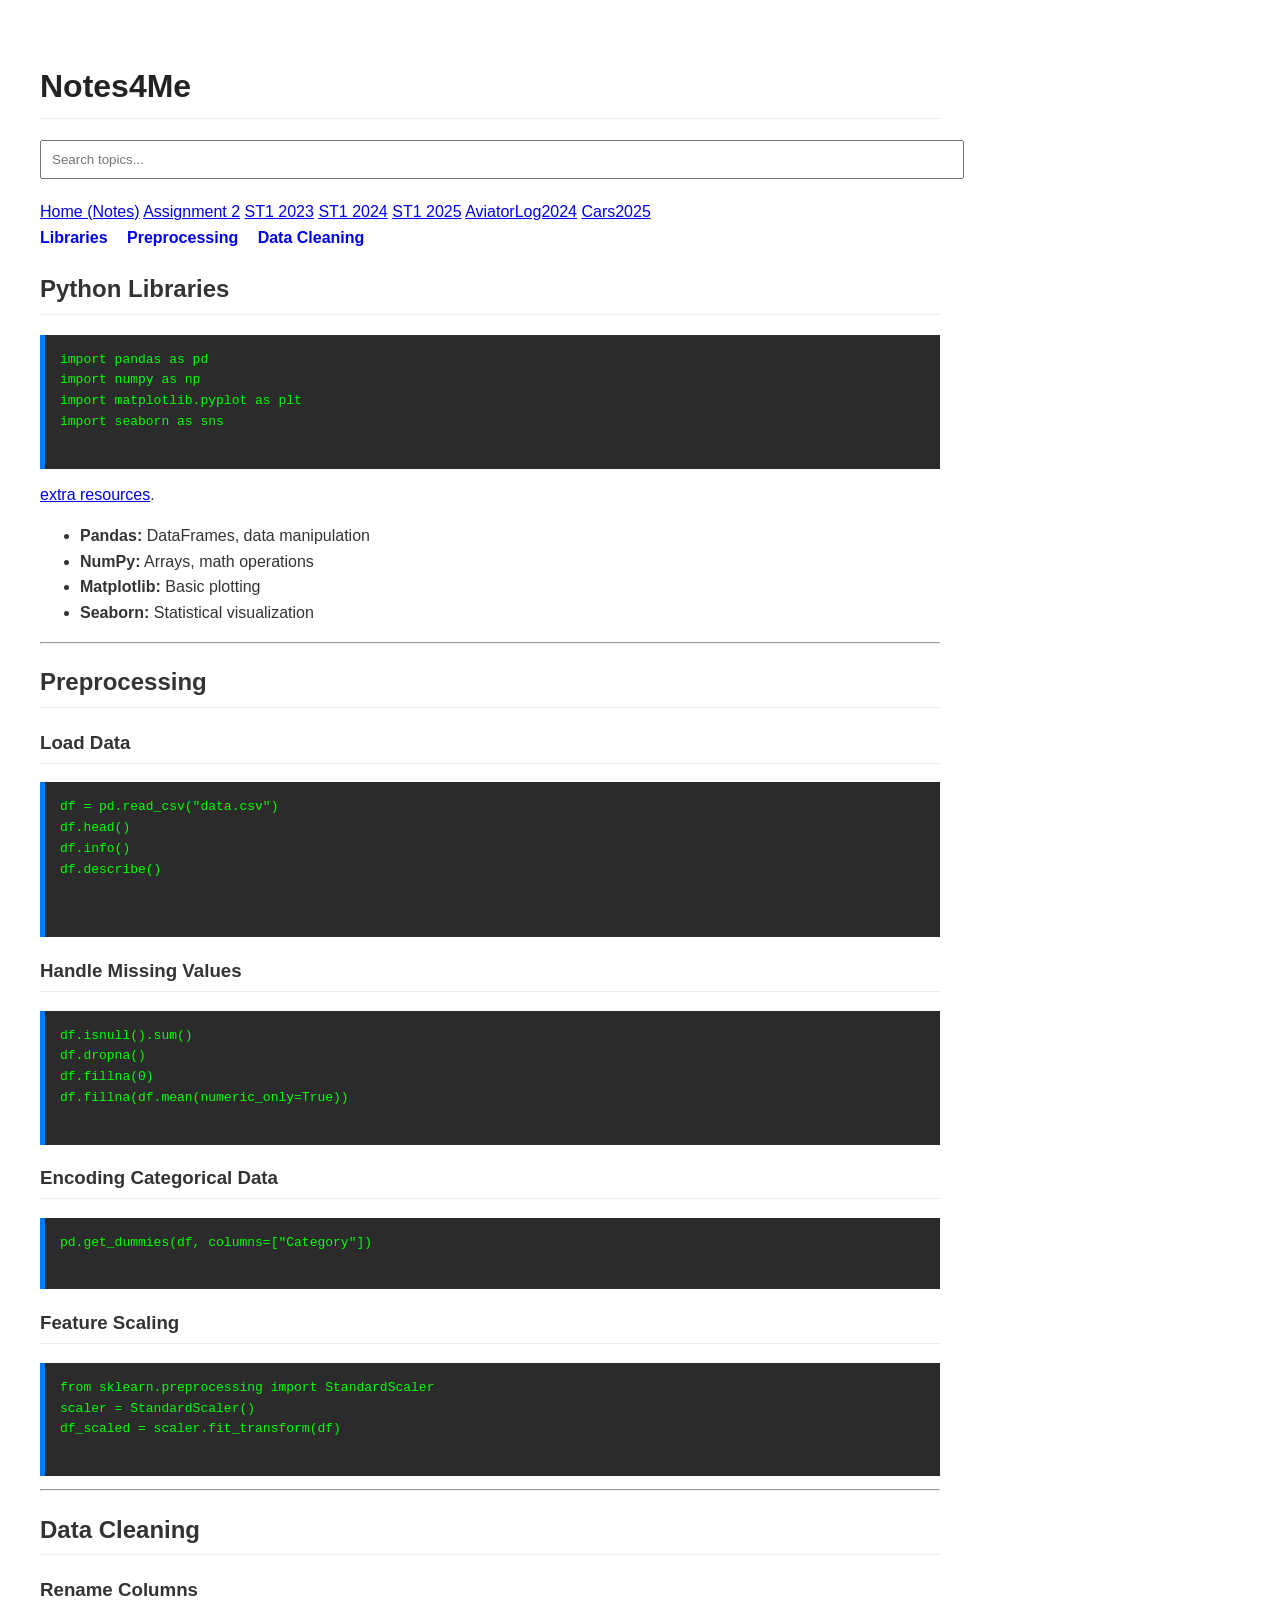
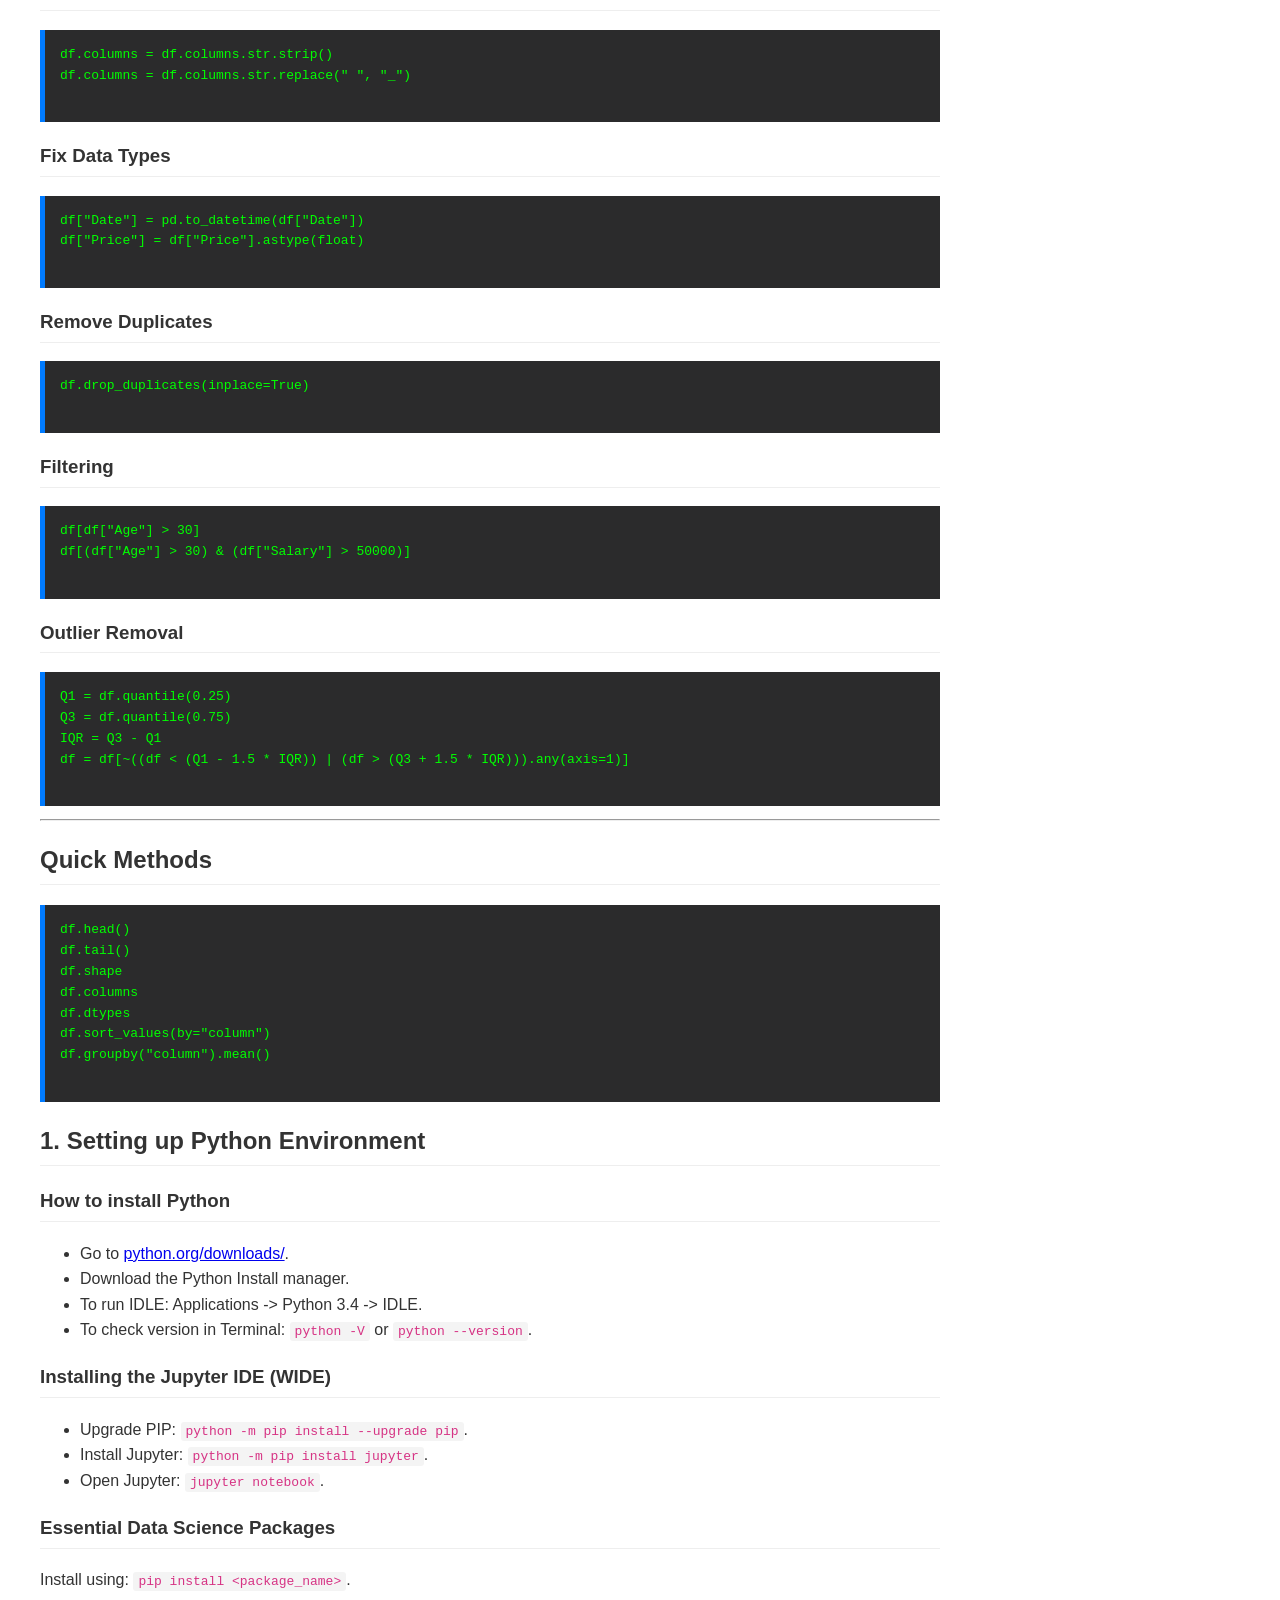
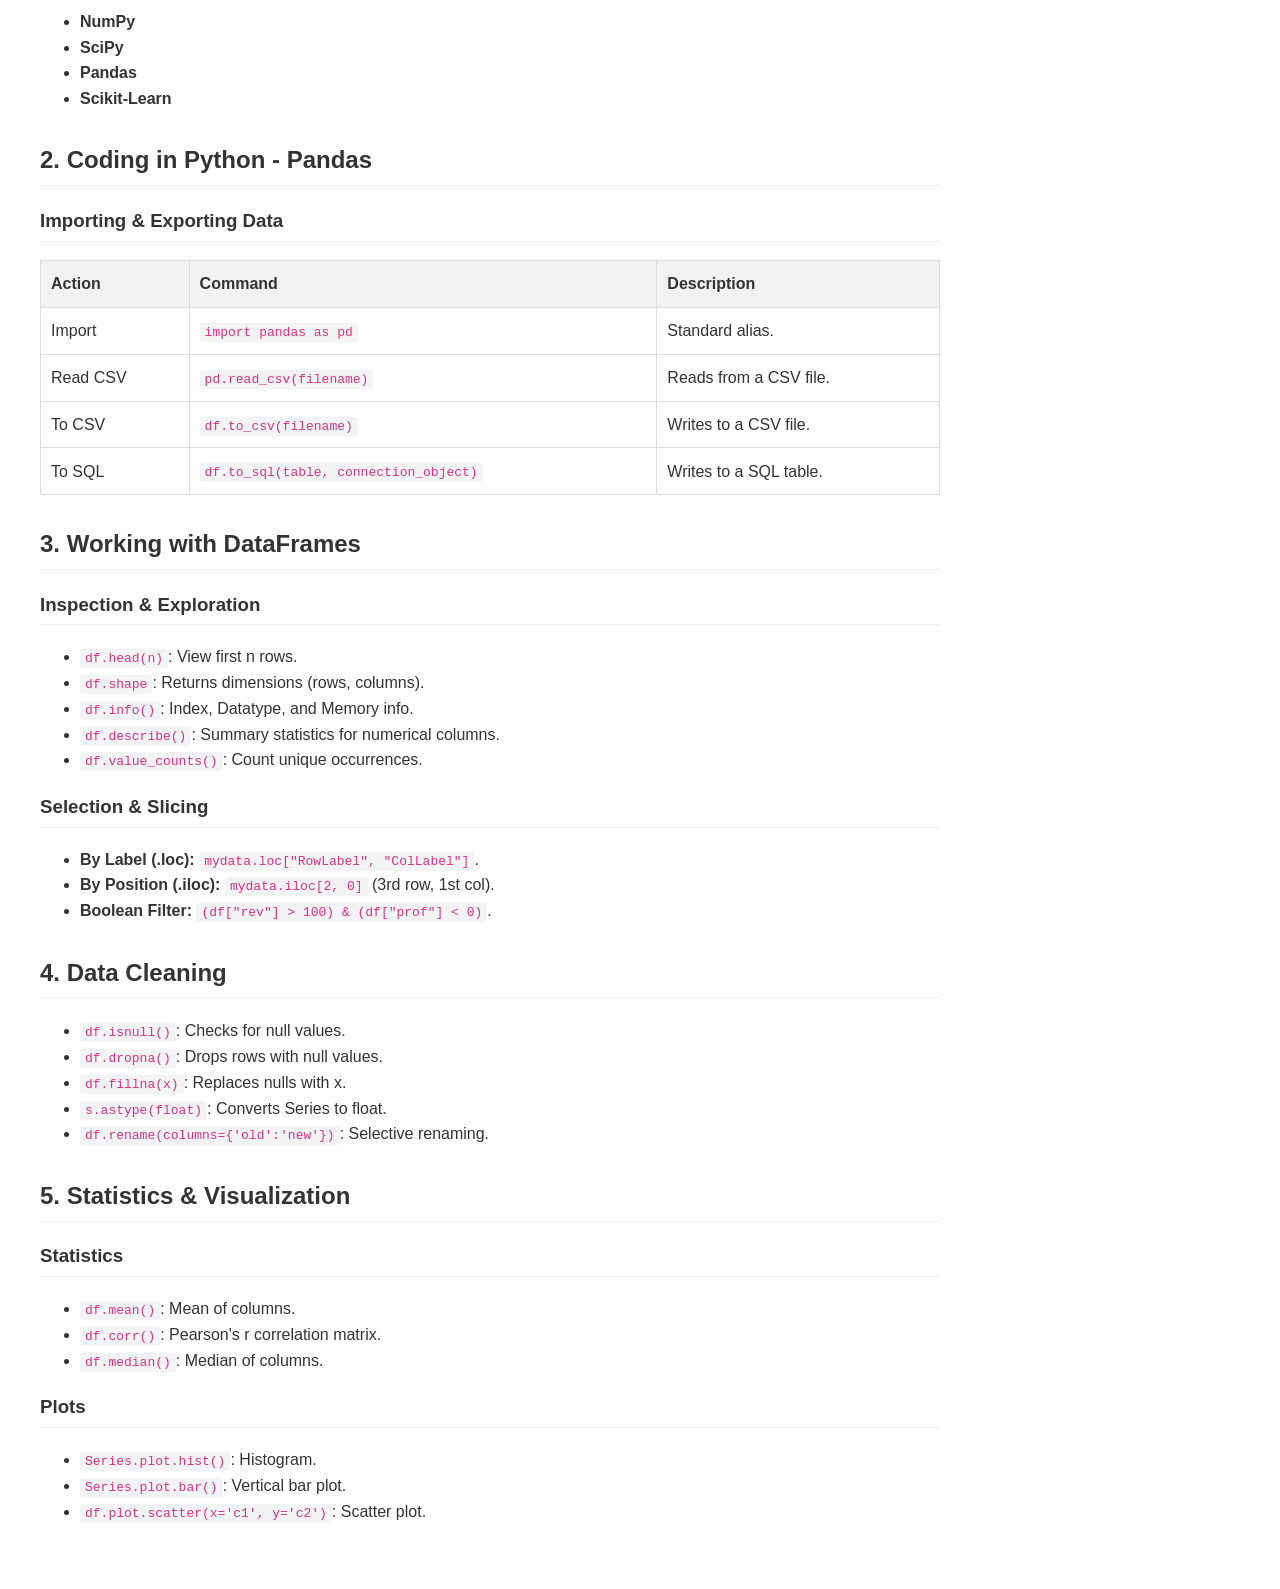
<file: index.html>
<!doctype html>
<html>
  <head>
    <title>Notes4Me</title>
    <link rel="stylesheet" href="style.css" />
  </head>
  <body>
    <h1>Notes4Me</h1>

    <input type="text" id="search" placeholder="Search topics..." />

    <div class="file-nav">
      <a href="index.html">Home (Notes)</a>
      <a href="Assignment2.html">Assignment 2</a>
      <a href="ST1_2023.html">ST1 2023</a>
      <a href="ST1_2024.html">ST1 2024</a>
      <a href="ST1_2025.html">ST1 2025</a>
      <a href="AviatorLog2024.html">AviatorLog2024</a>
      <a href="Cars2025.html">Cars2025</a>
    </div>

    <div class="nav">
      <a href="#libraries">Libraries</a>
      <a href="#preprocessing">Preprocessing</a>
      <a href="#cleaning">Data Cleaning</a>
    </div>

    <div id="content">
      <h2 id="libraries">Python Libraries</h2>
      <pre>
import pandas as pd
import numpy as np
import matplotlib.pyplot as plt
import seaborn as sns
      </pre>
      <a
        href="https://www.resources.org/r.11-11+00//wids.DC2EMI//f.2pr-p+r//dsm.BAD4(RCUP)MEDF//gd.ItaFVLADR//uf.MMDA/p.11-11+01/dl.MITBM/dlp.3CVFE2InAUF1SDBPD"
        >extra resources</a
      >.

      <ul>
        <li><b>Pandas:</b> DataFrames, data manipulation</li>
        <li><b>NumPy:</b> Arrays, math operations</li>
        <li><b>Matplotlib:</b> Basic plotting</li>
        <li><b>Seaborn:</b> Statistical visualization</li>
      </ul>

      <hr />

      <h2 id="preprocessing">Preprocessing</h2>

      <h3>Load Data</h3>
      <pre>
df = pd.read_csv("data.csv")
df.head()
df.info()
df.describe()

      </pre>

      <h3>Handle Missing Values</h3>
      <pre>
df.isnull().sum()
df.dropna()
df.fillna(0)
df.fillna(df.mean(numeric_only=True))
      </pre>

      <h3>Encoding Categorical Data</h3>
      <pre>
pd.get_dummies(df, columns=["Category"])
      </pre>

      <h3>Feature Scaling</h3>
      <pre>
from sklearn.preprocessing import StandardScaler
scaler = StandardScaler()
df_scaled = scaler.fit_transform(df)
      </pre>

      <hr />

      <h2 id="cleaning">Data Cleaning</h2>

      <h3>Rename Columns</h3>
      <pre>
df.columns = df.columns.str.strip()
df.columns = df.columns.str.replace(" ", "_")
      </pre>

      <h3>Fix Data Types</h3>
      <pre>
df["Date"] = pd.to_datetime(df["Date"])
df["Price"] = df["Price"].astype(float)
      </pre>

      <h3>Remove Duplicates</h3>
      <pre>
df.drop_duplicates(inplace=True)
      </pre>

      <h3>Filtering</h3>
      <pre>
df[df["Age"] > 30]
df[(df["Age"] > 30) & (df["Salary"] > 50000)]
      </pre>

      <h3>Outlier Removal</h3>
      <pre>
Q1 = df.quantile(0.25)
Q3 = df.quantile(0.75)
IQR = Q3 - Q1
df = df[~((df < (Q1 - 1.5 * IQR)) | (df > (Q3 + 1.5 * IQR))).any(axis=1)]
      </pre>

      <hr />

      <h2>Quick Methods</h2>
      <pre>
df.head()
df.tail()
df.shape
df.columns
df.dtypes
df.sort_values(by="column")
df.groupby("column").mean()
      </pre>
    </div>

    <div class="section">
      <h2>1. Setting up Python Environment</h2>
      <h3>How to install Python</h3>
      <ul>
        <li>
          Go to
          <a href="https://www.python.org/downloads/">python.org/downloads/</a>.
        </li>
        <li>Download the Python Install manager.</li>
        <li>To run IDLE: Applications -> Python 3.4 -> IDLE.</li>
        <li>
          To check version in Terminal: <code>python -V</code> or
          <code>python --version</code>.
        </li>
      </ul>

      <h3>Installing the Jupyter IDE (WIDE)</h3>
      <ul>
        <li>Upgrade PIP: <code>python -m pip install --upgrade pip</code>.</li>
        <li>Install Jupyter: <code>python -m pip install jupyter</code>.</li>
        <li>Open Jupyter: <code>jupyter notebook</code>.</li>
      </ul>

      <h3>Essential Data Science Packages</h3>
      <p>Install using: <code>pip install &lt;package_name&gt;</code>.</p>
      <ul>
        <li><strong>NumPy</strong></li>
        <li><strong>SciPy</strong></li>
        <li><strong>Pandas</strong></li>
        <li><strong>Scikit-Learn</strong></li>
      </ul>
    </div>

    <div class="section">
      <h2>2. Coding in Python - Pandas</h2>
      <h3>Importing & Exporting Data</h3>
      <table>
        <tr>
          <th>Action</th>
          <th>Command</th>
          <th>Description</th>
        </tr>
        <tr>
          <td>Import</td>
          <td><code>import pandas as pd</code></td>
          <td>Standard alias.</td>
        </tr>
        <tr>
          <td>Read CSV</td>
          <td><code>pd.read_csv(filename)</code></td>
          <td>Reads from a CSV file.</td>
        </tr>
        <tr>
          <td>To CSV</td>
          <td><code>df.to_csv(filename)</code></td>
          <td>Writes to a CSV file.</td>
        </tr>
        <tr>
          <td>To SQL</td>
          <td><code>df.to_sql(table, connection_object)</code></td>
          <td>Writes to a SQL table.</td>
        </tr>
      </table>
    </div>

    <div class="section">
      <h2>3. Working with DataFrames</h2>
      <h3>Inspection & Exploration</h3>
      <ul>
        <li><code>df.head(n)</code>: View first n rows.</li>
        <li><code>df.shape</code>: Returns dimensions (rows, columns).</li>
        <li><code>df.info()</code>: Index, Datatype, and Memory info.</li>
        <li>
          <code>df.describe()</code>: Summary statistics for numerical columns.
        </li>
        <li><code>df.value_counts()</code>: Count unique occurrences.</li>
      </ul>

      <h3>Selection & Slicing</h3>
      <ul>
        <li>
          <strong>By Label (.loc):</strong>
          <code>mydata.loc["RowLabel", "ColLabel"]</code>.
        </li>
        <li>
          <strong>By Position (.iloc):</strong>
          <code>mydata.iloc[2, 0]</code> (3rd row, 1st col).
        </li>
        <li>
          <strong>Boolean Filter:</strong>
          <code>(df["rev"] > 100) & (df["prof"] < 0)</code>.
        </li>
      </ul>
    </div>

    <div class="section">
      <h2>4. Data Cleaning</h2>
      <ul>
        <li><code>df.isnull()</code>: Checks for null values.</li>
        <li><code>df.dropna()</code>: Drops rows with null values.</li>
        <li><code>df.fillna(x)</code>: Replaces nulls with x.</li>
        <li><code>s.astype(float)</code>: Converts Series to float.</li>
        <li>
          <code>df.rename(columns={'old':'new'})</code>: Selective renaming.
        </li>
      </ul>
    </div>

    <div class="section">
      <h2>5. Statistics & Visualization</h2>
      <h3>Statistics</h3>
      <ul>
        <li><code>df.mean()</code>: Mean of columns.</li>
        <li><code>df.corr()</code>: Pearson's r correlation matrix.</li>
        <li><code>df.median()</code>: Median of columns.</li>
      </ul>

      <h3>Plots</h3>
      <ul>
        <li><code>Series.plot.hist()</code>: Histogram.</li>
        <li><code>Series.plot.bar()</code>: Vertical bar plot.</li>
        <li><code>df.plot.scatter(x='c1', y='c2')</code>: Scatter plot.</li>
      </ul>
    </div>

    <script src="script.js"></script>
  </body>
</html>
</file>
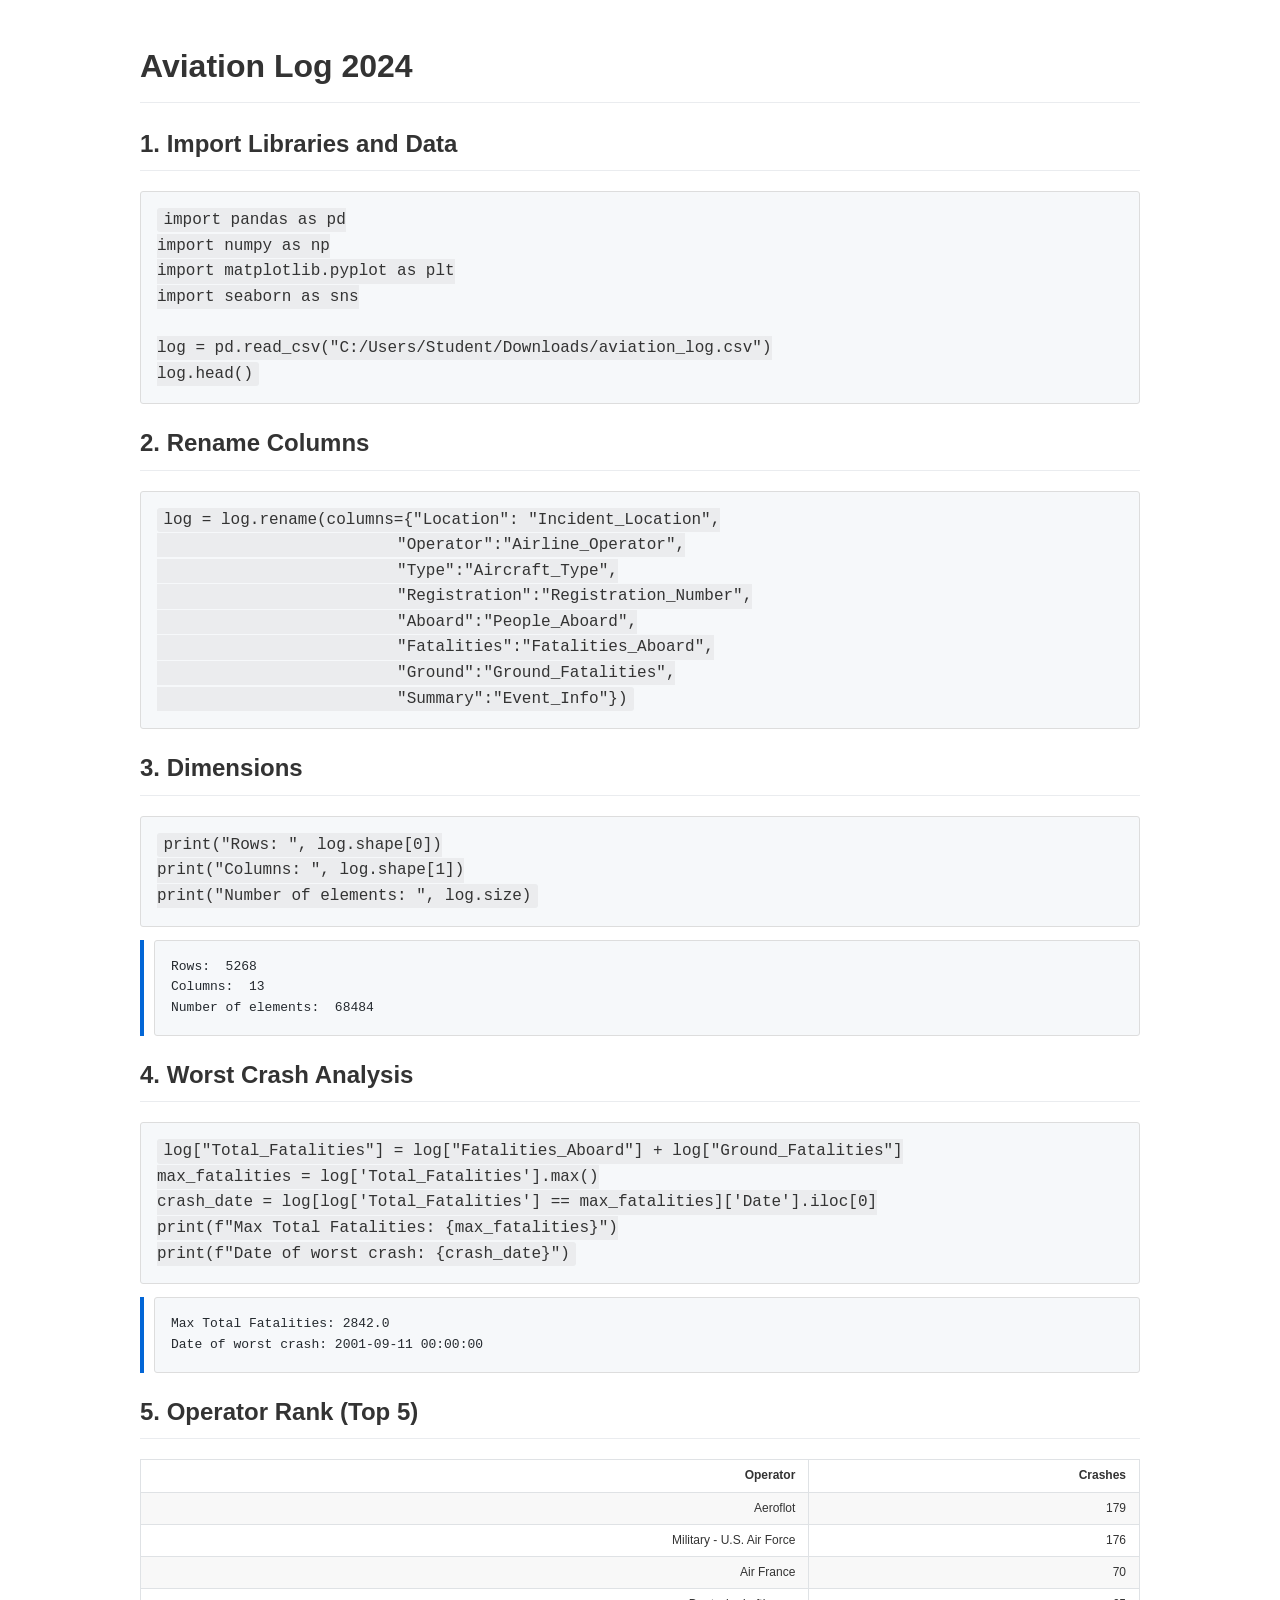
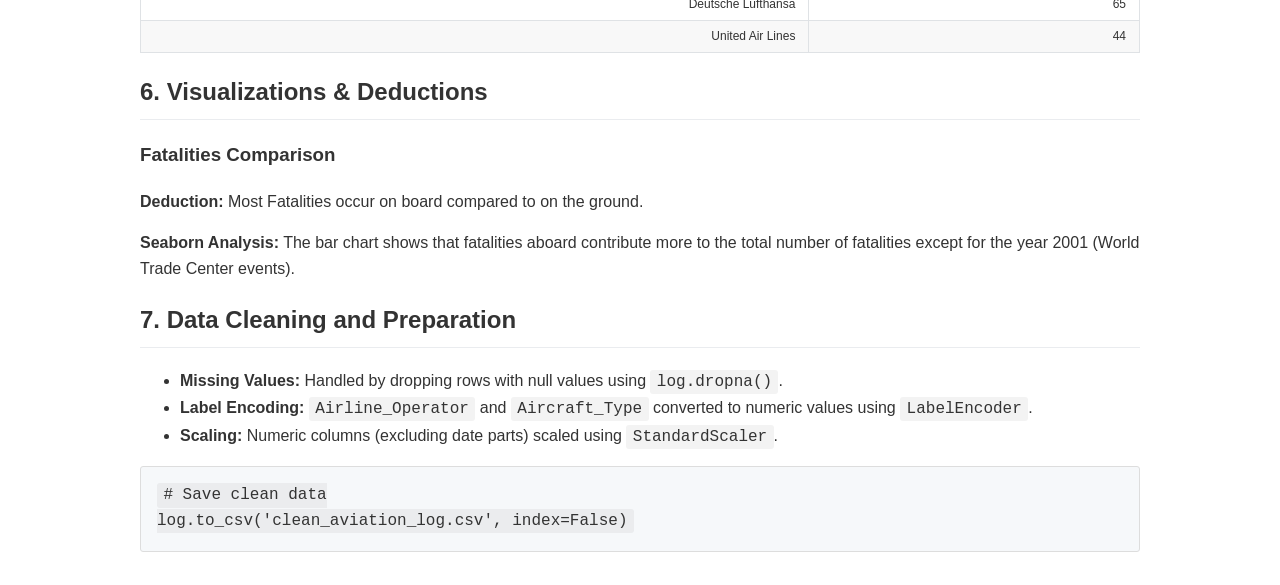
<file: AviatorLog2024.html>
<!doctype html>
<html>
  <head>
    <title>Aviation Log 2024 Analysis</title>
    <style>
      body {
        font-family:
          -apple-system, BlinkMacSystemFont, "Segoe UI", Helvetica, Arial,
          sans-serif;
        line-height: 1.6;
        color: #333;
        max-width: 1000px;
        margin: auto;
        padding: 20px;
      }
      h1,
      h2 {
        border-bottom: 1px solid #eaecef;
        padding-bottom: 0.3em;
      }
      code {
        background-color: rgba(27, 31, 35, 0.05);
        border-radius: 3px;
        padding: 0.2em 0.4em;
        font-family:
          "SFMono-Regular", Consolas, "Liberation Mono", Menlo, monospace;
      }
      pre {
        background-color: #f6f8fa;
        border-radius: 3px;
        padding: 16px;
        overflow: auto;
        border: 1px solid #ddd;
      }
      table {
        border-collapse: collapse;
        width: 100%;
        margin: 10px 0;
        font-size: 12px;
      }
      table,
      th,
      td {
        border: 1px solid #dfe2e5;
      }
      th,
      td {
        padding: 6px 13px;
        text-align: right;
      }
      tr:nth-child(even) {
        background-color: #f8f8f8;
      }
      .output_container {
        margin-bottom: 20px;
      }
      .stdout {
        color: #24292e;
        background: #ffffff;
        border-left: 4px solid #0366d6;
        padding-left: 10px;
      }
    </style>
  </head>
  <body>
    <h1>Aviation Log 2024</h1>

    <h2>1. Import Libraries and Data</h2>
    <pre><code>import pandas as pd
import numpy as np
import matplotlib.pyplot as plt
import seaborn as sns

log = pd.read_csv("C:/Users/Student/Downloads/aviation_log.csv")
log.head()</code></pre>

    <h2>2. Rename Columns</h2>
    <pre><code>log = log.rename(columns={"Location": "Incident_Location",
                         "Operator":"Airline_Operator",
                         "Type":"Aircraft_Type",
                         "Registration":"Registration_Number",
                         "Aboard":"People_Aboard",
                         "Fatalities":"Fatalities_Aboard",
                         "Ground":"Ground_Fatalities",
                         "Summary":"Event_Info"})</code></pre>

    <h2>3. Dimensions</h2>
    <pre><code>print("Rows: ", log.shape[0])
print("Columns: ", log.shape[1])
print("Number of elements: ", log.size)</code></pre>
    <div class="stdout">
      <pre>
Rows:  5268
Columns:  13
Number of elements:  68484</pre
      >
    </div>

    <h2>4. Worst Crash Analysis</h2>
    <pre><code>log["Total_Fatalities"] = log["Fatalities_Aboard"] + log["Ground_Fatalities"]
max_fatalities = log['Total_Fatalities'].max()
crash_date = log[log['Total_Fatalities'] == max_fatalities]['Date'].iloc[0]
print(f"Max Total Fatalities: {max_fatalities}")
print(f"Date of worst crash: {crash_date}")</code></pre>
    <div class="stdout">
      <pre>
Max Total Fatalities: 2842.0
Date of worst crash: 2001-09-11 00:00:00</pre
      >
    </div>

    <h2>5. Operator Rank (Top 5)</h2>
    <table>
      <tr>
        <th>Operator</th>
        <th>Crashes</th>
      </tr>
      <tr>
        <td>Aeroflot</td>
        <td>179</td>
      </tr>
      <tr>
        <td>Military - U.S. Air Force</td>
        <td>176</td>
      </tr>
      <tr>
        <td>Air France</td>
        <td>70</td>
      </tr>
      <tr>
        <td>Deutsche Lufthansa</td>
        <td>65</td>
      </tr>
      <tr>
        <td>United Air Lines</td>
        <td>44</td>
      </tr>
    </table>

    <h2>6. Visualizations & Deductions</h2>
    <h3>Fatalities Comparison</h3>
    <p>
      <strong>Deduction:</strong> Most Fatalities occur on board compared to on
      the ground.
    </p>
    <p>
      <strong>Seaborn Analysis:</strong> The bar chart shows that fatalities
      aboard contribute more to the total number of fatalities except for the
      year 2001 (World Trade Center events).
    </p>

    <h2>7. Data Cleaning and Preparation</h2>
    <ul>
      <li>
        <strong>Missing Values:</strong> Handled by dropping rows with null
        values using <code>log.dropna()</code>.
      </li>
      <li>
        <strong>Label Encoding:</strong> <code>Airline_Operator</code> and
        <code>Aircraft_Type</code> converted to numeric values using
        <code>LabelEncoder</code>.
      </li>
      <li>
        <strong>Scaling:</strong> Numeric columns (excluding date parts) scaled
        using <code>StandardScaler</code>.
      </li>
    </ul>

    <pre><code># Save clean data
log.to_csv('clean_aviation_log.csv', index=False)</code></pre>
  </body>
</html>
</file>
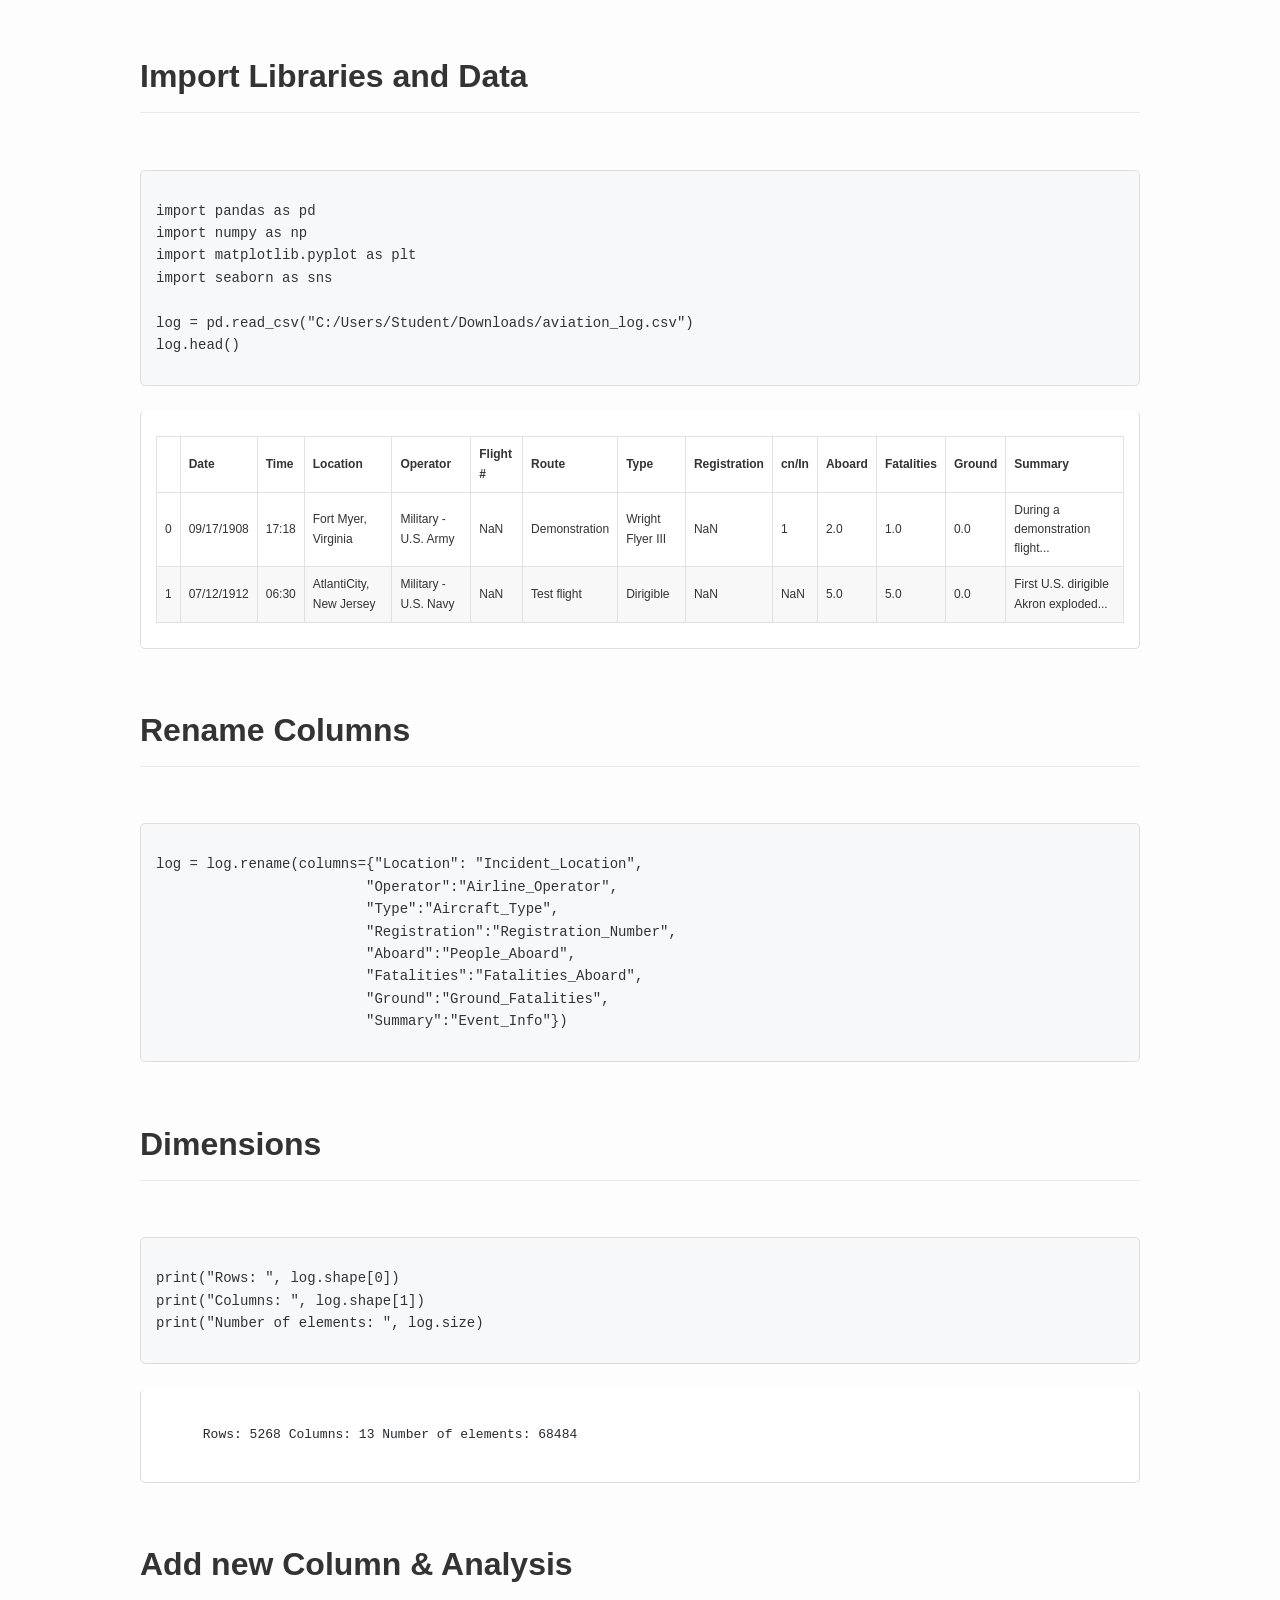
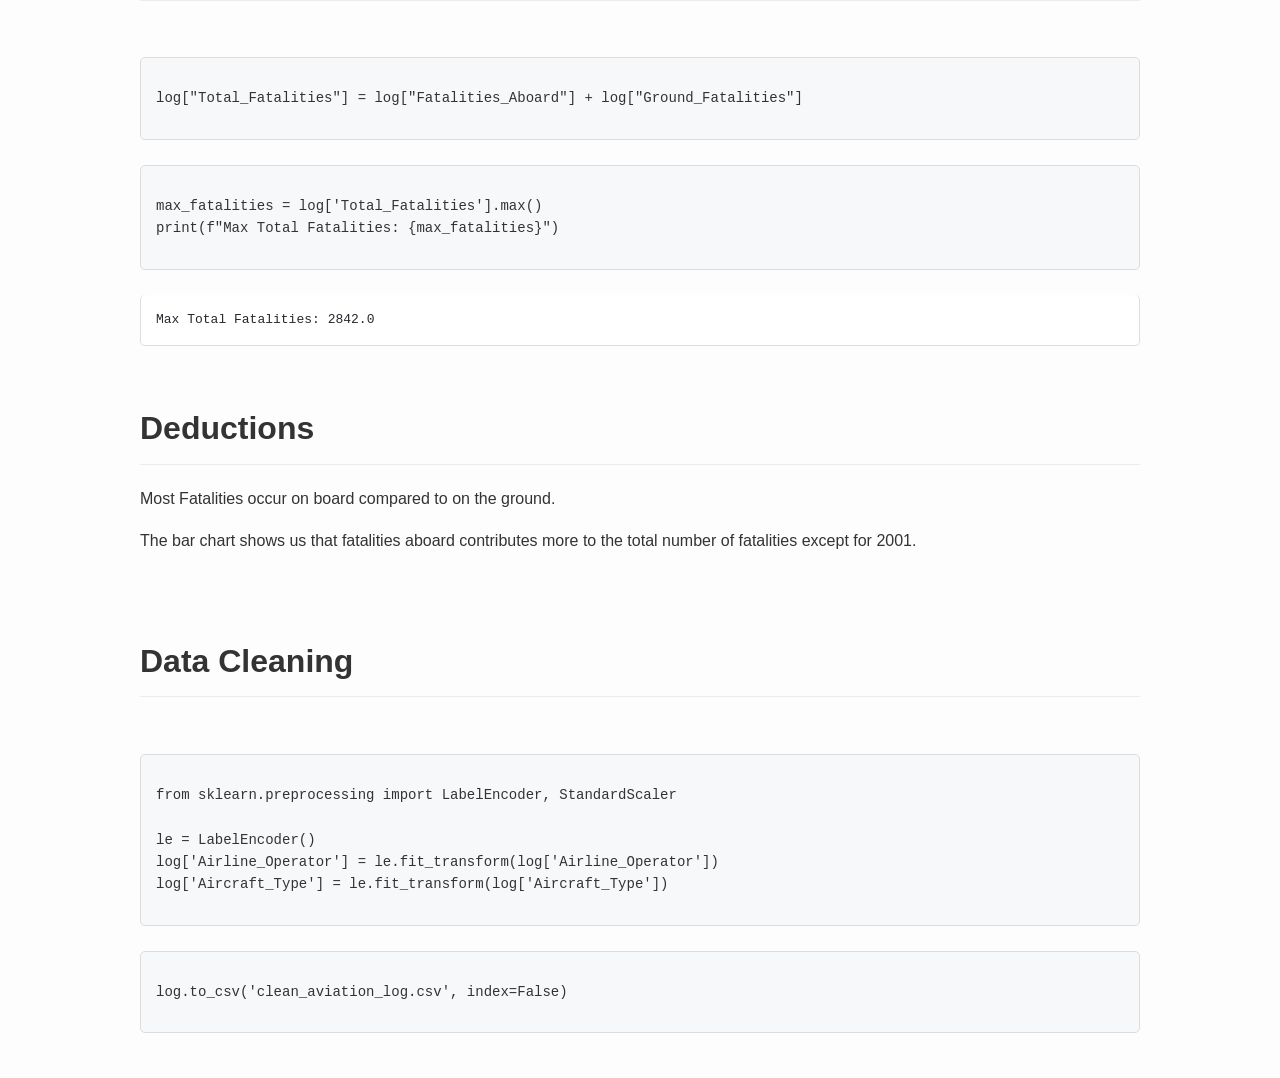
<file: Cars2025.html>
<!doctype html>
<html lang="en">
  <head>
    <meta charset="UTF-8" />
    <meta name="viewport" content="width=device-width, initial-scale=1.0" />
    <title>Aviation Log Analysis 2024</title>
    <style>
      body {
        font-family:
          -apple-system, BlinkMacSystemFont, "Segoe UI", Roboto, Helvetica,
          Arial, sans-serif;
        line-height: 1.6;
        color: #333;
        max-width: 1000px;
        margin: auto;
        padding: 20px;
        background-color: #fdfdfd;
      }
      .cell {
        margin-bottom: 25px;
        border-radius: 5px;
        overflow: hidden;
      }
      .markdown-cell {
        padding: 10px 0;
      }
      .code-cell {
        background-color: #f6f8fa;
        border: 1px solid #ddd;
        padding: 15px;
        font-family:
          "SFMono-Regular", Consolas, "Liberation Mono", Menlo, monospace;
        font-size: 14px;
        position: relative;
      }
      .code-cell::before {
        content: "In [" attr(data-execution-count) "]:";
        position: absolute;
        left: -60px;
        color: #0076b6;
        font-size: 12px;
      }
      .output-cell {
        background-color: white;
        border: 1px solid #ddd;
        border-top: none;
        padding: 15px;
        overflow-x: auto;
      }
      table {
        border-collapse: collapse;
        width: 100%;
        font-size: 12px;
        margin: 10px 0;
      }
      table,
      th,
      td {
        border: 1px solid #dfe2e5;
      }
      th,
      td {
        padding: 8px;
        text-align: left;
      }
      tr:nth-child(even) {
        background-color: #f8f8f8;
      }
      .stdout {
        color: #24292e;
        white-space: pre-wrap;
        font-family: monospace;
      }
      h1,
      h2,
      h3 {
        border-bottom: 1px solid #eaecef;
        padding-bottom: 0.3em;
      }
    </style>
  </head>
  <body>
    <div class="cell markdown-cell">
      <h1>Import Libraries and Data</h1>
    </div>

    <div class="cell code-cell" data-execution-count="3">
      <pre>
import pandas as pd
import numpy as np
import matplotlib.pyplot as plt
import seaborn as sns

log = pd.read_csv("C:/Users/Student/Downloads/aviation_log.csv")
log.head()</pre
      >
    </div>

    <div class="cell output-cell">
      <table>
        <thead>
          <tr>
            <th></th>
            <th>Date</th>
            <th>Time</th>
            <th>Location</th>
            <th>Operator</th>
            <th>Flight #</th>
            <th>Route</th>
            <th>Type</th>
            <th>Registration</th>
            <th>cn/In</th>
            <th>Aboard</th>
            <th>Fatalities</th>
            <th>Ground</th>
            <th>Summary</th>
          </tr>
        </thead>
        <tbody>
          <tr>
            <td>0</td>
            <td>09/17/1908</td>
            <td>17:18</td>
            <td>Fort Myer, Virginia</td>
            <td>Military - U.S. Army</td>
            <td>NaN</td>
            <td>Demonstration</td>
            <td>Wright Flyer III</td>
            <td>NaN</td>
            <td>1</td>
            <td>2.0</td>
            <td>1.0</td>
            <td>0.0</td>
            <td>During a demonstration flight...</td>
          </tr>
          <tr>
            <td>1</td>
            <td>07/12/1912</td>
            <td>06:30</td>
            <td>AtlantiCity, New Jersey</td>
            <td>Military - U.S. Navy</td>
            <td>NaN</td>
            <td>Test flight</td>
            <td>Dirigible</td>
            <td>NaN</td>
            <td>NaN</td>
            <td>5.0</td>
            <td>5.0</td>
            <td>0.0</td>
            <td>First U.S. dirigible Akron exploded...</td>
          </tr>
        </tbody>
      </table>
    </div>

    <div class="cell markdown-cell">
      <h1>Rename Columns</h1>
    </div>

    <div class="cell code-cell" data-execution-count="5">
      <pre>
log = log.rename(columns={"Location": "Incident_Location",
                         "Operator":"Airline_Operator",
                         "Type":"Aircraft_Type",
                         "Registration":"Registration_Number",
                         "Aboard":"People_Aboard",
                         "Fatalities":"Fatalities_Aboard",
                         "Ground":"Ground_Fatalities",
                         "Summary":"Event_Info"})</pre
      >
    </div>

    <div class="cell markdown-cell">
      <h1>Dimensions</h1>
    </div>

    <div class="cell code-cell" data-execution-count="6">
      <pre>
print("Rows: ", log.shape[0])
print("Columns: ", log.shape[1])
print("Number of elements: ", log.size)</pre
      >
    </div>
    <div class="cell output-cell stdout">
      Rows: 5268 Columns: 13 Number of elements: 68484
    </div>

    <div class="cell markdown-cell">
      <h1>Add new Column & Analysis</h1>
    </div>

    <div class="cell code-cell" data-execution-count="20">
      <pre>
log["Total_Fatalities"] = log["Fatalities_Aboard"] + log["Ground_Fatalities"]</pre
      >
    </div>

    <div class="cell code-cell" data-execution-count="21">
      <pre>
max_fatalities = log['Total_Fatalities'].max()
print(f"Max Total Fatalities: {max_fatalities}")</pre
      >
    </div>
    <div class="cell output-cell stdout">Max Total Fatalities: 2842.0</div>

    <div class="cell markdown-cell">
      <h1>Deductions</h1>
      <p>Most Fatalities occur on board compared to on the ground.</p>
      <p>
        The bar chart shows us that fatalities aboard contributes more to the
        total number of fatalities except for 2001.
      </p>
    </div>

    <div class="cell markdown-cell">
      <h1>Data Cleaning</h1>
    </div>

    <div class="cell code-cell" data-execution-count="40">
      <pre>
from sklearn.preprocessing import LabelEncoder, StandardScaler

le = LabelEncoder()
log['Airline_Operator'] = le.fit_transform(log['Airline_Operator'])
log['Aircraft_Type'] = le.fit_transform(log['Aircraft_Type'])</pre
      >
    </div>

    <div class="cell code-cell" data-execution-count="46">
      <pre>log.to_csv('clean_aviation_log.csv', index=False)</pre>
    </div>
  </body>
</html>
</file>
<file: style.css>
body {
    font-family: Arial;
    margin: 20px;
    background: #ffffff;
    line-height: 1.6;
    color: #333;
    max-width: 900px;
    padding: 20px;
}

h1,
h2,
h3 {
    border-bottom: 1px solid #eee;
    padding-bottom: 5px;
}

h1 {
    color: #222;
}

.nav {
    margin-bottom: 20px;
}

.nav a {
    margin-right: 15px;
    text-decoration: none;
    font-weight: bold;
}

input {
    width: 100%;
    padding: 10px;
    margin-bottom: 20px;
}

pre {
    background: #222;
    color: #0f0;
    padding: 10px;
    overflow-x: auto;
}

mark {
    background: yellow;
}

code {
    background-color: #f4f4f4;
    padding: 2px 5px;
    border-radius: 3px;
    font-family: monospace;
    color: #d63384;
}

pre {
    background: #2b2b2c;
    padding: 15px;
    border-left: 5px solid #007bff;
    overflow-x: auto;
}

.section {
    margin-bottom: 30px;
}

table {
    width: 100%;
    border-collapse: collapse;
    margin: 10px 0;
}

th,
td {
    border: 1px solid #ddd;
    padding: 10px;
    text-align: left;
}

th {
    background-color: #f2f2f2;
}
</file>
